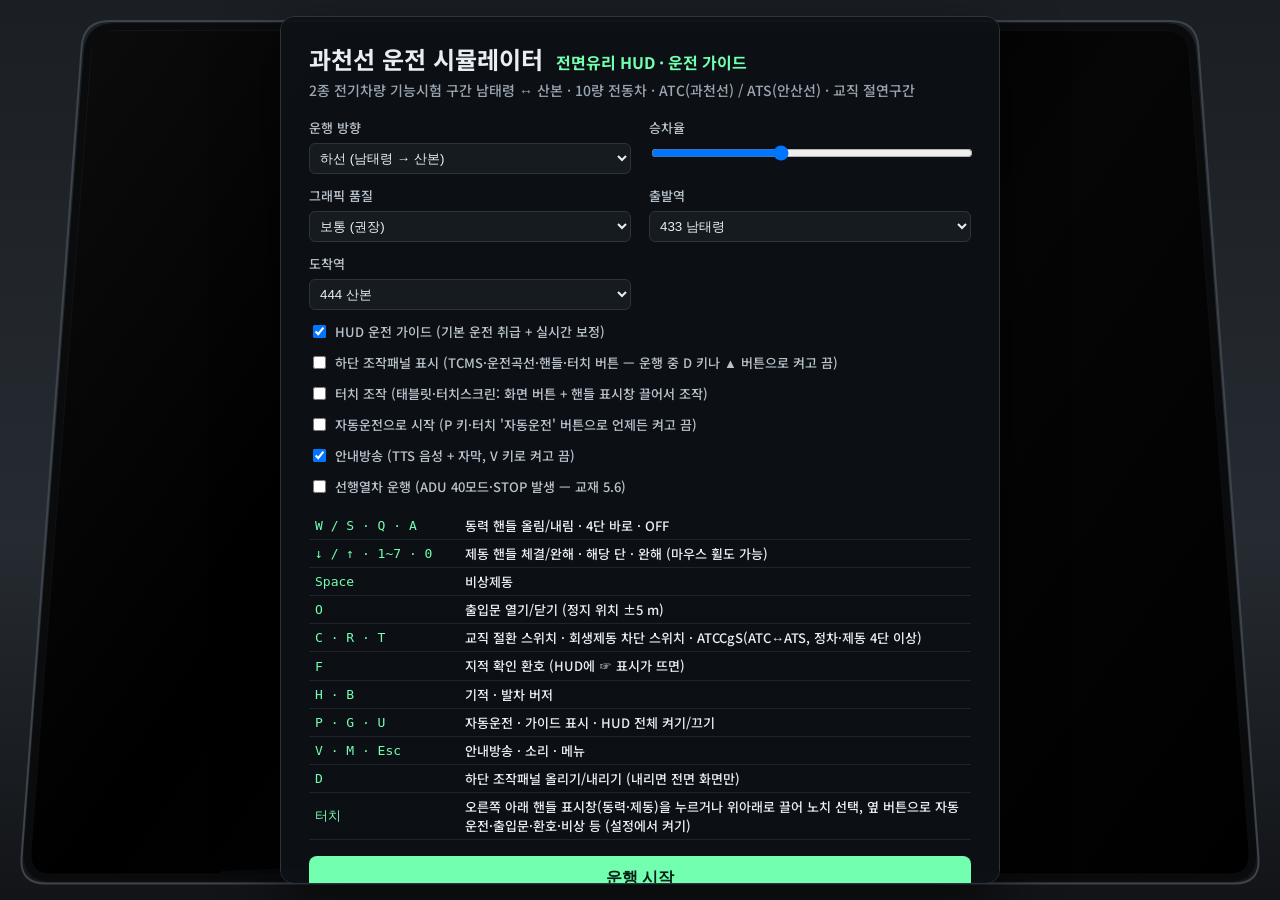
<file: rail-hud-sim/index.html>
<!doctype html>
<html lang="ko">
<head>
<meta charset="utf-8">
<meta name="viewport" content="width=device-width, initial-scale=1, maximum-scale=1, user-scalable=no">
<meta name="mobile-web-app-capable" content="yes">
<meta name="apple-mobile-web-app-capable" content="yes">
<title>과천선 HUD 운전 시뮬레이터</title>
<link rel="stylesheet" href="css/style.css">
</head>
<body>
<canvas id="gl"></canvas>
<canvas id="hud"></canvas>
<canvas id="cab"></canvas>
<canvas id="dash"></canvas>
<div id="touchPad" class="hidden">
  <button data-a="auto" class="wide">자동운전</button><button data-a="doors">문 열기</button><button data-a="call">환호</button><button data-a="horn">기적</button><button data-a="eb" class="red">비상</button>
  <button data-a="ads">교직</button><button data-a="regen">회생차단</button><button data-a="cgs">CgS</button><button data-a="buzzer">버저</button><button data-a="release">완해</button>
  <button data-a="guide">가이드</button><button data-a="hud">HUD</button><button data-a="ann">방송</button><button data-a="mute">소리</button><button data-a="menu">메뉴</button>
</div>
<button id="panelBtn" class="hidden">▲ 조작패널</button>
<div id="rotate">가로 화면으로 돌려 주세요 ↻</div>

<div id="menu" class="panel">
  <h1>과천선 운전 시뮬레이터 <span>전면유리 HUD · 운전 가이드</span></h1>
  <p class="sub">2종 전기차량 기능시험 구간 남태령 ↔ 산본 · 10량 전동차 · ATC(과천선) / ATS(안산선) · 교직 절연구간</p>
  <div class="grid">
    <label>운행 방향
      <select id="dir"><option value="down">하선 (남태령 → 산본)</option><option value="up">상선 (산본 → 남태령)</option></select>
    </label>
    <label>승차율 <input id="optLoad" type="range" min="0" max="100" value="40"></label>
    <label>그래픽 품질
      <select id="optQ"><option value="2">높음 (그림자·고해상도, 외장 그래픽)</option><option value="1" selected>보통 (권장)</option><option value="0">낮음 (노트북·내장 그래픽)</option></select>
    </label>
    <label>출발역 <select id="startSt"></select></label>
    <label>도착역 <select id="endSt"></select></label>
    <label class="chk"><input id="optGuide" type="checkbox" checked> HUD 운전 가이드 (기본 운전 취급 + 실시간 보정)</label>
    <label class="chk"><input id="optPanel" type="checkbox"> 하단 조작패널 표시 (TCMS·운전곡선·핸들·터치 버튼 — 운행 중 D 키나 ▲ 버튼으로 켜고 끔)</label>
    <label class="chk"><input id="optTouch" type="checkbox"> 터치 조작 (태블릿·터치스크린: 화면 버튼 + 핸들 표시창 끌어서 조작)</label>
    <label class="chk"><input id="optAuto" type="checkbox"> 자동운전으로 시작 (P 키·터치 '자동운전' 버튼으로 언제든 켜고 끔)</label>
    <label class="chk"><input id="optAnn" type="checkbox" checked> 안내방송 (TTS 음성 + 자막, V 키로 켜고 끔)</label>
    <label class="chk"><input id="optLeader" type="checkbox"> 선행열차 운행 (ADU 40모드·STOP 발생 — 교재 5.6)</label>
  </div>
  <table class="keys">
    <tr><td>W / S · Q · A</td><td>동력 핸들 올림/내림 · 4단 바로 · OFF</td></tr>
    <tr><td>↓ / ↑ · 1~7 · 0</td><td>제동 핸들 체결/완해 · 해당 단 · 완해 (마우스 휠도 가능)</td></tr>
    <tr><td>Space</td><td>비상제동</td></tr>
    <tr><td>O</td><td>출입문 열기/닫기 (정지 위치 ±5 m)</td></tr>
    <tr><td>C · R · T</td><td>교직 절환 스위치 · 회생제동 차단 스위치 · ATCCgS(ATC↔ATS, 정차·제동 4단 이상)</td></tr>
    <tr><td>F</td><td>지적 확인 환호 (HUD에 ☞ 표시가 뜨면)</td></tr>
    <tr><td>H · B</td><td>기적 · 발차 버저</td></tr>
    <tr><td>P · G · U</td><td>자동운전 · 가이드 표시 · HUD 전체 켜기/끄기</td></tr>
    <tr><td>V · M · Esc</td><td>안내방송 · 소리 · 메뉴</td></tr>
    <tr><td>D</td><td>하단 조작패널 올리기/내리기 (내리면 전면 화면만)</td></tr>
    <tr><td>터치</td><td>오른쪽 아래 핸들 표시창(동력·제동)을 누르거나 위아래로 끌어 노치 선택, 옆 버튼으로 자동운전·출입문·환호·비상 등 (설정에서 켜기)</td></tr>
  </table>
  <button id="startBtn">운행 시작</button>
  <p class="small">취급 기준: 제2종 철도차량운전면허 표준교재 「기능교재」 4장(기본 운전 취급법), 1.2(기본 운전 취급), 5.6(ADU 40모드), 8장(속도 제한).
    선로 제원 중 역간거리 외 위치값은 교재 서술을 바탕으로 한 근사값입니다.</p>
</div>

<div id="result" class="panel hidden">
  <h1>운행 결과</h1>
  <div id="resultBody"></div>
  <button id="againBtn">메뉴로</button>
</div>

<script src="vendor/three.min.js"></script>
<script src="vendor/GLTFLoader.js"></script>
<script src="js/assets_bundle.js"></script>
<script src="js/assets_voice.js"></script>
<script src="js/assets_models.js"></script>
<script src="js/ref_data.js"></script>
<script src="js/route.js"></script>
<script src="js/physics.js"></script>
<script src="js/atc.js"></script>
<script src="js/predictor.js"></script>
<script src="js/guide.js"></script>
<script src="js/sim.js"></script>
<script src="js/world.js"></script>
<script src="js/audio.js"></script>
<script src="js/hud.js"></script>
<script src="js/main.js"></script>
</body>
</html>
</file>
<file: rail-hud-sim/css/style.css>
:root { --bg: #0b0d10; --fg: #e8eef4; --accent: #72ffb0; --panel: rgba(14,18,22,0.92); --line: #2c343c; }
* { box-sizing: border-box; }
html, body { margin: 0; height: 100%; overflow: hidden; background: var(--bg); color: var(--fg);
  font-family: "Noto Sans KR", "Malgun Gothic", "Apple SD Gothic Neo", sans-serif; }
canvas { position: fixed; left: 0; top: 0; display: block; }
#gl { z-index: 0; }
#cab { z-index: 1; pointer-events: none; }
#hud { z-index: 2; pointer-events: none; }
#dash { z-index: 3; top: auto; bottom: 0; }
.panel { position: fixed; z-index: 10; left: 50%; top: 50%; transform: translate(-50%, -50%);
  width: min(640px, calc(100vw - 32px)); max-height: calc(100vh - 32px); overflow: auto;
  background: var(--panel); border: 1px solid var(--line); border-radius: 14px; padding: 24px 28px;
  box-shadow: 0 20px 60px rgba(0,0,0,0.6); }
.hidden { display: none; }
h1 { margin: 0 0 4px; font-size: 24px; }
h1 span { color: var(--accent); font-size: 16px; margin-left: 6px; }
.sub { margin: 0 0 18px; color: #9aa5b1; font-size: 14px; }
.grid { display: grid; grid-template-columns: 1fr 1fr; gap: 12px 18px; margin-bottom: 16px; }
.grid label { display: flex; flex-direction: column; gap: 6px; font-size: 13px; color: #b9c3cd; }
.grid label.chk { flex-direction: row; align-items: center; grid-column: 1 / -1; }
select, input[type=range] { width: 100%; }
select { background: #161b20; color: var(--fg); border: 1px solid var(--line); border-radius: 6px; padding: 6px; }
.keys { width: 100%; border-collapse: collapse; font-size: 13px; margin-bottom: 16px; }
.keys td { padding: 4px 6px; border-bottom: 1px solid #1d242b; }
.keys td:first-child { color: var(--accent); font-family: Consolas, monospace; white-space: nowrap; width: 110px; }
button { width: 100%; padding: 12px; font-size: 16px; font-weight: 700; border: 0; border-radius: 8px;
  background: var(--accent); color: #062014; cursor: pointer; }
button:hover { filter: brightness(1.1); }
.small { font-size: 12px; color: #7d8894; margin: 10px 0 0; }
#resultBody table { width: 100%; border-collapse: collapse; margin: 12px 0; font-size: 14px; }
#resultBody th, #resultBody td { padding: 6px; border-bottom: 1px solid #1d242b; text-align: left; }
.gS, .gA { color: var(--accent); font-weight: 700; } .gB { color: #ffe08a; } .gC { color: #ffc04d; } .gX { color: #ff5050; font-weight: 700; }
@media (max-width: 560px) { .grid { grid-template-columns: 1fr; } }
body { font-family: "Noto Sans KR", "Malgun Gothic", "Apple SD Gothic Neo", sans-serif; }
.panel { width: min(720px, calc(100vw - 32px)); }
.keys td:first-child { width: 150px; }
.gS { color: var(--accent); font-weight: 700; }

/* 터치 조작 */
body { -webkit-user-select: none; user-select: none; -webkit-touch-callout: none; -webkit-tap-highlight-color: transparent; }
canvas, #touchPad, #touchPad button { touch-action: none; }
#touchPad { position: fixed; z-index: 4; display: grid; grid-template-columns: repeat(5, 1fr); grid-auto-rows: 1fr; gap: 6px;
  padding: 6px; background: #05080a; border: 2px solid #4a525b; border-radius: 8px; }
#touchPad.hidden { display: none; }
#touchPad button { width: auto; padding: 0 2px; font-size: clamp(11px, 1.35vw, 15px); font-weight: 700; border-radius: 7px;
  background: #1a2128; color: #c9d4de; border: 1px solid #36404a; min-height: 0; line-height: 1.1; }
#touchPad button:active { filter: brightness(1.5); }
#touchPad button.on { background: #1d6fb8; color: #fff; border-color: #5fb0ff; }
#touchPad button.warn { background: #6b5212; color: #fff; border-color: #ffc04d; animation: blink 0.8s steps(2) infinite; }
#touchPad button.red { background: #7a1414; color: #fff; border-color: #ff5050; }
#touchPad button.red.on { background: #d42020; }
@keyframes blink { 50% { filter: brightness(1.6); } }
#rotate { display: none; position: fixed; inset: 0; z-index: 20; align-items: center; justify-content: center;
  background: rgba(5,8,10,0.92); color: var(--accent); font-size: 22px; font-weight: 700; }
@media (orientation: portrait) { body.touch.playing #rotate { display: flex; } }
@media (pointer: coarse) { .grid label.chk input { width: 22px; height: 22px; margin-right: 8px; } select { padding: 10px; font-size: 15px; } }
body:not(.playing) #touchPad { display: none; }
#panelBtn { position: fixed; z-index: 5; right: 50%; transform: translateX(50%); width: auto; padding: 6px 16px; font-size: 13px;
  background: rgba(10,14,18,0.72); color: #c9d4de; border: 1px solid #4a525b; border-radius: 16px 16px 0 0; touch-action: none; }
#panelBtn.hidden, body:not(.playing) #panelBtn { display: none; }
@media (pointer: coarse) { #panelBtn { padding: 10px 22px; font-size: 15px; } }
</file>
